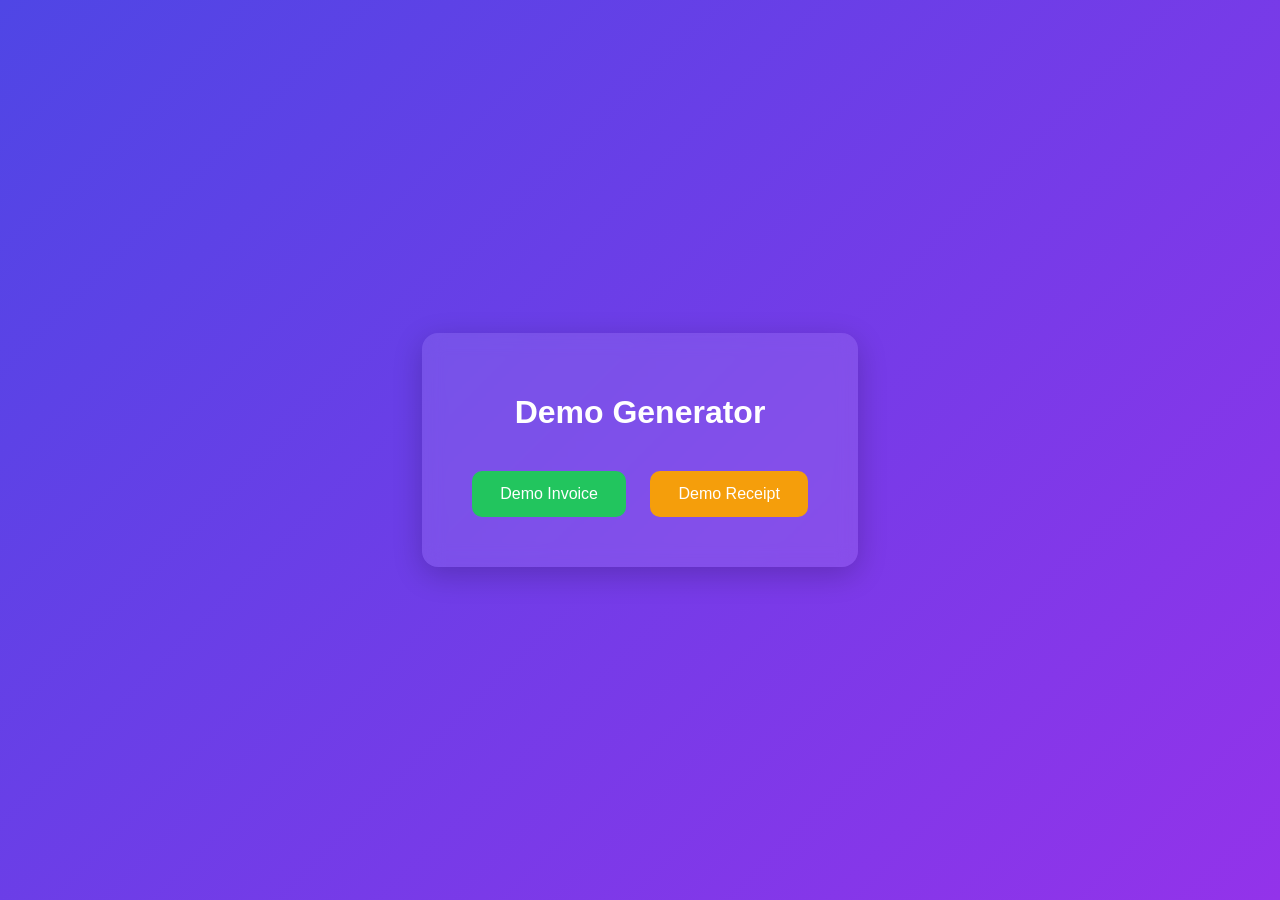
<file: index.html>
<!DOCTYPE html>
<html lang="en">
<head>
<meta charset="UTF-8">
<meta name="viewport" content="width=device-width, initial-scale=1.0">
<title>Demo Generator</title>

<style>
    body {
        margin: 0;
        font-family: 'Segoe UI', Tahoma, Geneva, Verdana, sans-serif;
        background: linear-gradient(135deg, #4f46e5, #9333ea);
        height: 100vh;
        display: flex;
        align-items: center;
        justify-content: center;
        color: white;
    }

    .container {
        text-align: center;
        background: rgba(255, 255, 255, 0.1);
        padding: 40px;
        border-radius: 16px;
        backdrop-filter: blur(10px);
        box-shadow: 0 8px 30px rgba(0,0,0,0.2);
    }

    h1 {
        margin-bottom: 30px;
        font-weight: 600;
    }

    .btn {
        display: inline-block;
        margin: 10px;
        padding: 14px 28px;
        font-size: 16px;
        border-radius: 10px;
        text-decoration: none;
        color: white;
        transition: 0.3s ease;
    }

    .btn-invoice {
        background: #22c55e;
    }

    .btn-invoice:hover {
        background: #16a34a;
        transform: translateY(-2px);
    }

    .btn-receipt {
        background: #f59e0b;
    }

    .btn-receipt:hover {
        background: #d97706;
        transform: translateY(-2px);
    }
</style>
</head>

<body>

<div class="container">
    <h1>Demo Generator</h1>

    <a class="btn btn-invoice" href="https://diymyios.github.io/Generator/invoice" target="_blank">
        Demo Invoice
    </a>

    <a class="btn btn-receipt" href="https://diymyios.github.io/Generator/receipt" target="_blank">
        Demo Receipt
    </a>
</div>

</body>
</html>
</file>
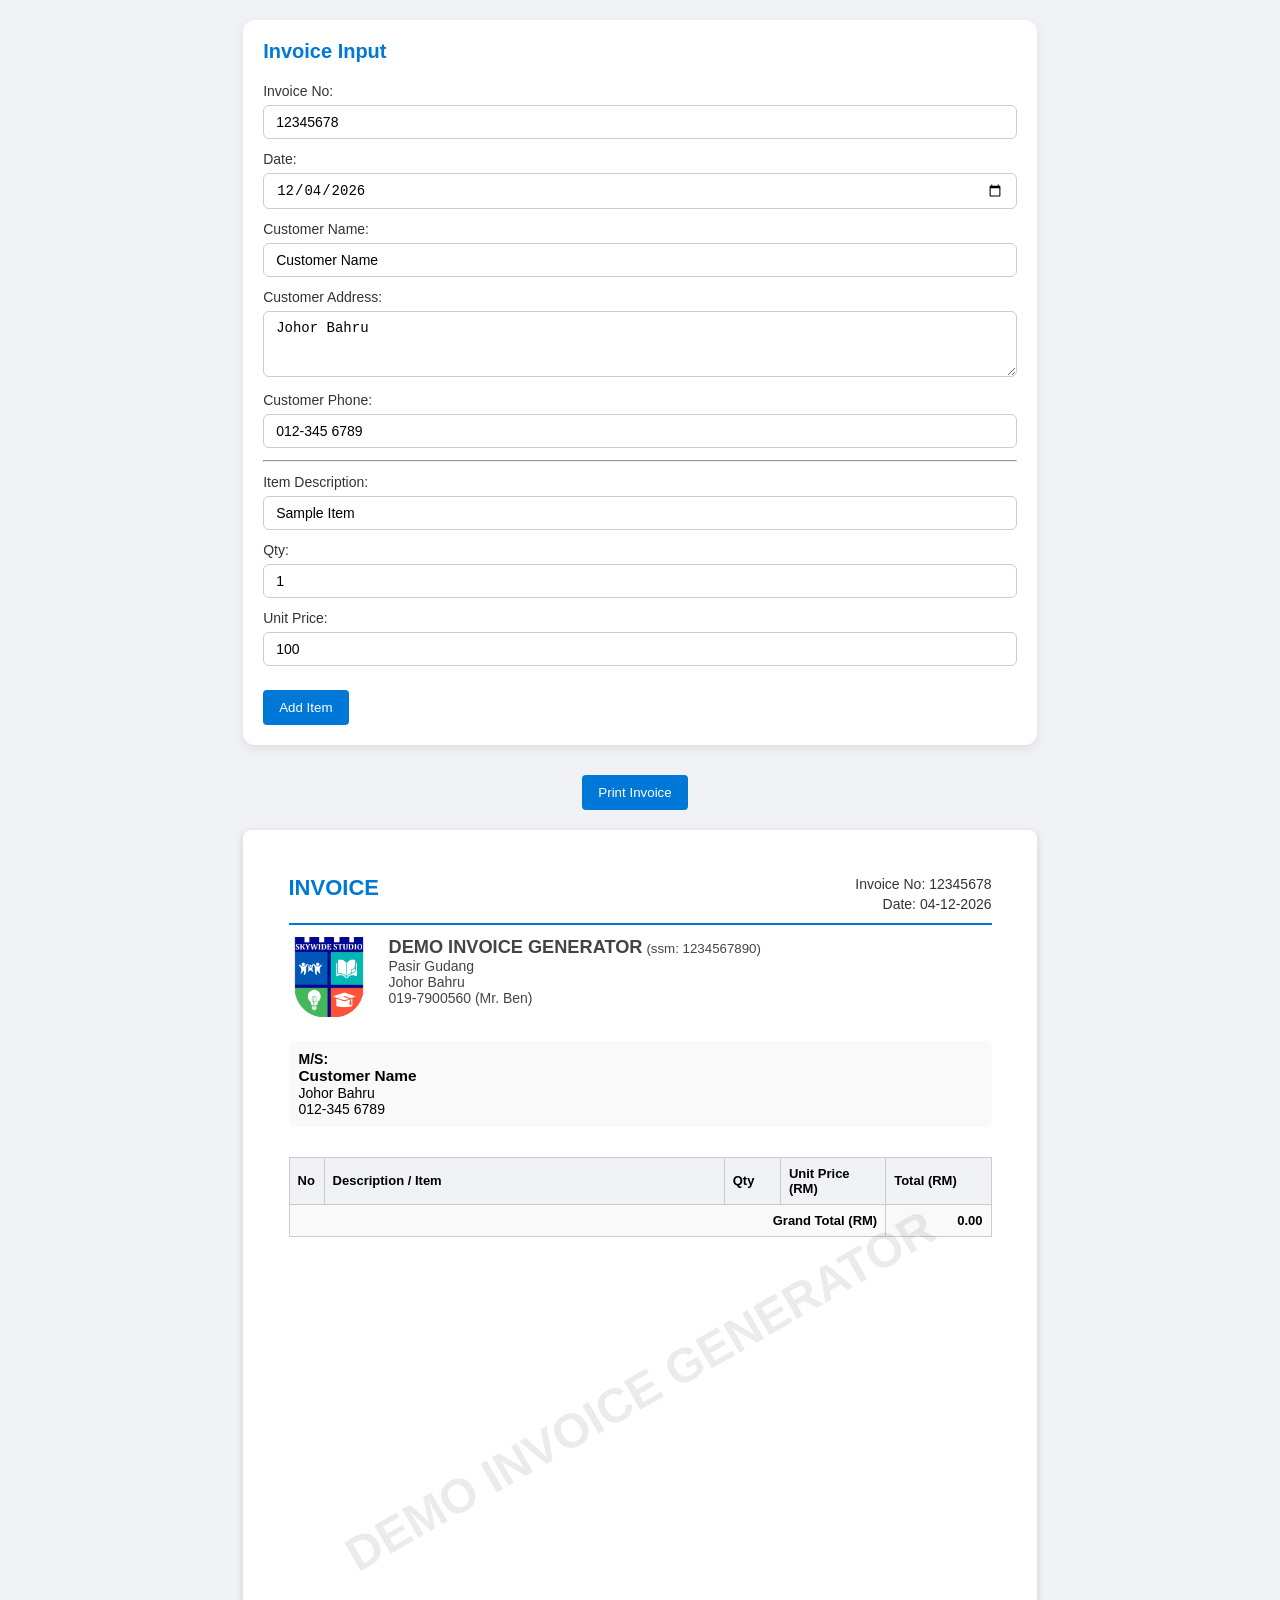
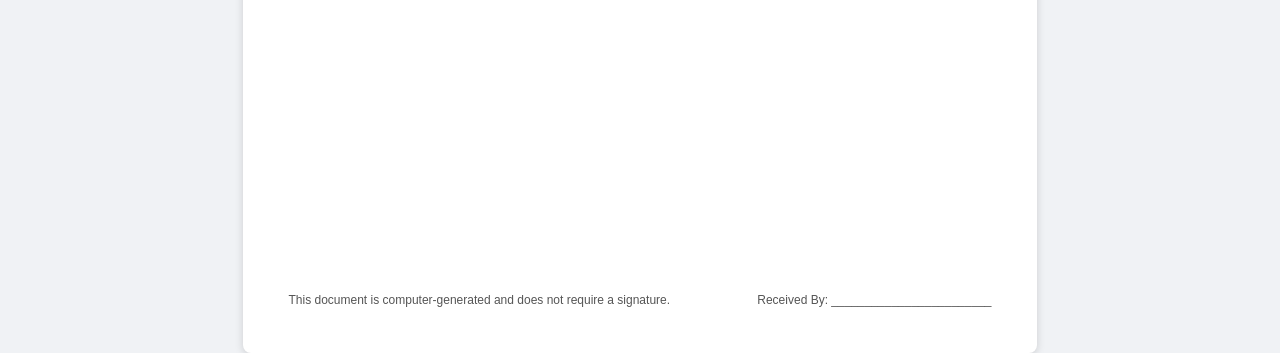
<file: invoice/index.html>
<!DOCTYPE html>
<html lang="en">
<head>
  <meta charset="UTF-8">
  <meta name="viewport" content="width=device-width, initial-scale=1.0">
  <title>Invoice Generator</title>
  <link rel="stylesheet" href="style.css">
</head>
<body>

<!-- Input Form -->
<div class="form-section">
  <h3>Invoice Input</h3>
  <label>Invoice No: <input id="invoiceNo" value="12345678"></label>
  <label>Date: <input id="invoiceDate" type="date"></label>
  <label>Customer Name: <input id="customerName" value="Customer Name"></label>
  <label>Customer Address: <textarea id="customerAddress" rows="3">Johor Bahru</textarea></label>
  <label>Customer Phone: <input id="customerPhone" value="012-345 6789"></label>
  <hr>
  <label>Item Description: <input id="itemDesc" value="Sample Item"></label>
  <label>Qty: <input id="itemQty" type="number" value="1"></label>
  <label>Unit Price: <input id="itemPrice" type="number" step="0.01" value="100"></label>
  <button onclick="addItem()">Add Item</button>
</div>

<!-- Action Buttons -->
<div class="action-buttons">
  <button onclick="window.print()">Print Invoice</button>
</div>

<!-- Invoice Preview -->
<div id="invoice" class="invoice">
  <div class="top-bar">
    <div class="title">INVOICE</div>
    <div class="ticket">
      Invoice No: <span id="previewInvoiceNo">12345678</span><br>
      Date: <span id="previewInvoiceDate">--</span><br>
    </div>
  </div>

  <div class="header">
    <img src="logo.png" class="logo">
    <div class="company-text">
      <b style="font-size:1.3em;">DEMO INVOICE GENERATOR</b>
      <span style="font-size:0.95em;"> (ssm: 1234567890)</span><br>
      Pasir Gudang<br>
      Johor Bahru<br>
      019-7900560 (Mr. Ben)
    </div>
  </div>

  <div class="customer-info">
    <b>M/S:</b><br>
    <b style="font-size:1.1em;" id="previewCustomer">Customer Name</b><br>
    <span id="previewAddress">Johor Bahru</span><br>
    <span id="previewPhone">012-345 6789</span><br>
  </div>

  <table class="invoice-details">
    <thead>
      <tr>
        <th style="width:5%">No</th>
        <th>Description / Item</th>
        <th style="width:8%">Qty</th>
        <th style="width:15%">Unit Price (RM)</th>
        <th style="width:15%">Total (RM)</th>
      </tr>
    </thead>
    <tbody id="tableBody">
      <tr>
        <td colspan="4" class="total">Grand Total (RM)</td>
        <td id="grandTotal" class="total">0.00</td>
      </tr>
    </tbody>
  </table>

  <div class="footer">
    <div>This document is computer-generated and does not require a signature.</div>
    <div>Received By: ________________________</div>
  </div>
</div>

<script src="script.js"></script>
</body>
</html>
</file>
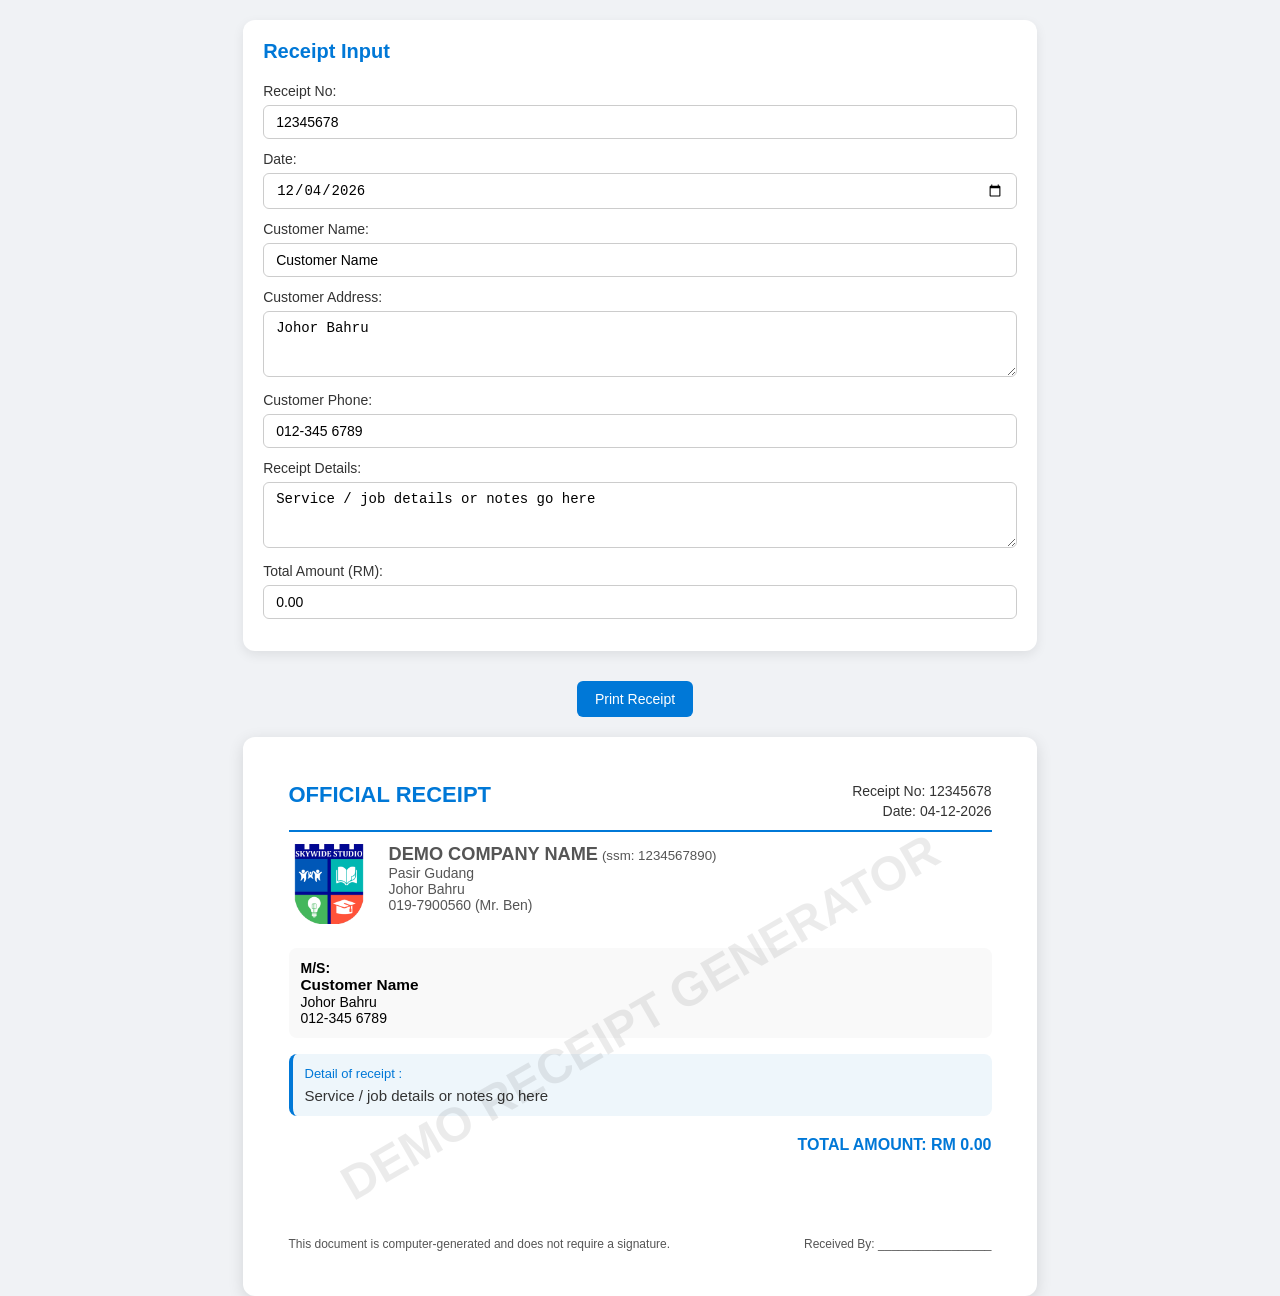
<file: receipt/index.html>
<!DOCTYPE html>
<html lang="en">
<head>
<meta charset="UTF-8">
<meta name="viewport" content="width=device-width, initial-scale=1.0">
<title>Official Receipt Generator</title>
<link rel="stylesheet" href="style.css">
</head>
<body>

<!-- Input Form -->
<div class="form-section">
  <h3>Receipt Input</h3>
  <label>Receipt No: <input id="receiptNo" value="12345678"></label>
  <label>Date: <input id="receiptDate" type="date"></label>
  <label>Customer Name: <input id="customerName" value="Customer Name"></label>
  <label>Customer Address: <textarea id="customerAddress" rows="3">Johor Bahru</textarea></label>
  <label>Customer Phone: <input id="customerPhone" value="012-345 6789"></label>
  <label>Receipt Details: <textarea id="receiptDetails" rows="3">Service / job details or notes go here</textarea></label>
  <label>Total Amount (RM): <input id="totalAmount" type="number" step="0.01" value="0.00"></label>
</div>

<!-- Action Buttons -->
<div class="action-buttons">
  <button onclick="window.print()">Print Receipt</button>
</div>

<!-- Receipt Preview -->
<div id="receipt" class="receipt">
  <div class="content">
    <div class="top-bar">
      <div class="title">OFFICIAL RECEIPT</div>
      <div class="ticket">
        Receipt No: <span id="previewReceiptNo">12345678</span><br>
        Date: <span id="previewReceiptDate">--</span><br>
      </div>
    </div>

    <div class="header">
      <img src="logo.png" class="logo">
      <div class="company-text">
        <b style="font-size:1.3em;">DEMO COMPANY NAME</b>
        <span style="font-size:0.95em;"> (ssm: 1234567890)</span><br>
        Pasir Gudang<br>
        Johor Bahru<br>
        019-7900560 (Mr. Ben)
      </div>
    </div>

    <div class="customer">
      <b>M/S:</b><br>
      <b style="font-size:1.1em;" id="previewCustomer">Customer Name</b><br>
      <div id="previewAddress">Johor Bahru</div>
      <span id="previewPhone">012-345 6789</span><br>
    </div>

    <div class="desc">
      <div class="desc-title">Detail of receipt :</div>
      <div class="desc-detail" id="previewDetails">
        Service / job details or notes go here
      </div>
    </div>

    <div class="total">
      TOTAL AMOUNT: RM <span id="previewTotal">0.00</span>
    </div>
  </div>

  <div class="footer">
    <div>This document is computer-generated and does not require a signature.</div>
    <div>Received By: _________________</div>
  </div>
</div>

<script src="script.js"></script>
</body>
</html>
</file>
<file: invoice/style.css>
* { box-sizing: border-box; }
body {
    margin: 0;
    font-family: "Segoe UI", Tahoma, sans-serif;
    background: #f0f2f5;
    display: flex;
    flex-direction: column;
    align-items: center;
}

.form-section {
    width: 210mm;
    background: #fff;
    padding: 20px;
    margin: 20px 0;
    border-radius: 12px;
    box-shadow: 0 4px 12px rgba(0,0,0,0.08);
}
.form-section h3 { margin-top: 0; font-size: 20px; color: #0078d7; }
.form-section label { display: block; margin: 12px 0; font-size: 14px; color: #333; }
.form-section input, .form-section textarea {
    width: 100%;
    padding: 8px 12px;
    margin-top: 6px;
    border: 1px solid #ccc;
    border-radius: 6px;
    font-size: 14px;
}
.form-section textarea { resize: vertical; }
.form-section button {
    margin-top: 12px;
    padding: 10px 16px;
    background: #0078d7;
    color: #fff;
    border: none;
    border-radius: 4px;
    cursor: pointer;
}
.form-section button:hover { background: #005fa3; }

.action-buttons {
    margin: 10px 0 20px;
}
.action-buttons button {
    margin-right: 10px;
    padding: 10px 16px;
    background: #0078d7;
    color: #fff;
    border: none;
    border-radius: 4px;
    cursor: pointer;
}
.action-buttons button:hover { background: #005fa3; }

.invoice {
    position: relative;
    width: 210mm;
    min-height: 297mm;
    background: #fff;
    padding: 12mm;
    display: flex;
    flex-direction: column;
    color: #000;
    border-radius: 8px;
    box-shadow: 0 2px 8px rgba(0,0,0,0.15);
}
.top-bar {
    display: flex;
    justify-content: space-between;
    align-items: flex-start;
    border-bottom: 2px solid #0078d7;
    padding-bottom: 8px;
    margin-bottom: 12px;
}
.title {
    font-size: 22px;
    font-weight: bold;
    color: #0078d7;
}
.ticket {
    text-align: right;
    font-size: 14px;
    line-height: 1.4;
    color: #333;
}
.header { position: relative; margin-bottom: 20px; }
.logo { max-width: 80px; position: relative; z-index: 2; }
.company-text {
    position: absolute;
    top: 0;
    left: 100px;
    z-index: 1;
    font-size: 14px;
    color: #444;
}
.customer-info {
    font-size: 14px;
    margin-bottom: 20px;
    padding: 10px;
    background: #f9f9f9;
    border-radius: 6px;
}
.invoice::before {
    content: "DEMO INVOICE GENERATOR";
    position: absolute;
    top: 50%;
    left: 50%;
    transform: translate(-50%, -50%) rotate(-30deg);
    font-size: 48px;
    font-weight: bold;
    color: rgba(0, 0, 0, 0.08);
    white-space: nowrap;
    pointer-events: none;
    z-index: 0;
}
.invoice-details {
    width: 100%;
    border-collapse: collapse;
    margin-top: 10px;
}
.invoice-details th, .invoice-details td {
    border: 1px solid #ccc;
    padding: 8px;
    font-size: 13px;
}
.invoice-details th {
    background: #f0f2f5;
    text-align: left;
}
.invoice-details td:nth-child(3),
.invoice-details td:nth-child(4),
.invoice-details td:nth-child(5) {
    text-align: right;
}
.total {
    font-weight: bold;
    text-align: right;
    background: #f9f9f9;
}
.footer {
    margin-top: auto;
    display: flex;
    justify-content: space-between;
    font-size: 12px;
    padding-top: 8px;
    color: #555;
}
@media print {
    body { margin: 0; background: #fff; }
    .form-section, .action-buttons { display: none; }
    .invoice {
        height: 287mm;
        display: flex;
        flex-direction: column;
    }
}
</file>
<file: receipt/style.css>
* { box-sizing: border-box; }
body {
    margin: 0;
    font-family: "Segoe UI", "Inter", sans-serif;
    background: #f0f2f5;
    display: flex;
    flex-direction: column;
    align-items: center;
}

/* ===== FORM ===== */
.form-section {
    width: 210mm;
    background: #fff;
    padding: 20px;
    margin: 20px 0;
    border-radius: 12px;
    box-shadow: 0 4px 12px rgba(0,0,0,0.08);
}
.form-section h3 { margin-top: 0; font-size: 20px; color: #0078d7; }
.form-section label { display: block; margin: 12px 0; font-size: 14px; color: #333; }
.form-section input, .form-section textarea {
    width: 100%;
    padding: 8px 12px;
    margin-top: 6px;
    border: 1px solid #ccc;
    border-radius: 6px;
    font-size: 14px;
}
.form-section textarea { resize: vertical; }

.action-buttons { margin: 10px 0 20px; }
.action-buttons button {
    margin-right: 10px;
    padding: 10px 18px;
    background: #0078d7;
    color: #fff;
    border: none;
    border-radius: 6px;
    cursor: pointer;
    font-size: 14px;
}
.action-buttons button:hover { background: #005fa3; }

/* ===== RECEIPT ===== */
.receipt {
    width: 210mm;
    height: 148mm; /* A5 landscape */
    background: #fff;
    padding: 12mm;
    border-radius: 12px;
    box-shadow: 0 4px 16px rgba(0,0,0,0.12);
    display: flex;
    flex-direction: column;
    color: #000;
    position: relative;
	z-index: 1;
}
.receipt::before {
    content: "DEMO RECEIPT GENERATOR";
    position: absolute;
    top: 50%;
    left: 50%;
    transform: translate(-50%, -50%) rotate(-30deg);
    font-size: 48px;
    font-weight: bold;
    color: rgba(0, 0, 0, 0.08);
    white-space: nowrap;
    pointer-events: none;
    z-index: 0;
}

.content { flex: 1; }

.top-bar {
    display: flex;
    justify-content: space-between;
    align-items: flex-start;
    border-bottom: 2px solid #0078d7;
    padding-bottom: 8px;
    margin-bottom: 12px;
}
.title { font-size: 22px; font-weight: bold; color: #0078d7; }
.ticket { text-align: right; font-size: 14px; line-height: 1.4; color: #333; }

.header { position: relative; margin-bottom: 20px; }
.logo { max-width: 80px; }
.company-text {
    position: absolute;
    top: 0;
    left: 100px;
    font-size: 14px;
    color: #555;
}

.customer {
    background: #f9f9f9;
    padding: 12px;
    border-radius: 8px;
    font-size: 14px;
    margin-bottom: 16px;
}

.desc {
    background: #eef6fb;
    border-left: 4px solid #0078d7;
    padding: 12px;
    border-radius: 8px;
}
.desc-title { font-size: 13px; color: #0078d7; margin-bottom: 6px; }
.desc-detail { font-size: 15px; font-weight: 500; color: #333; }

.total {
    margin-top: 20px;
    text-align: right;
    font-size: 16px;
    font-weight: bold;
    color: #0078d7;
}

.footer {
    display: flex;
    justify-content: space-between;
    font-size: 12px;
    padding-top: 8px;
    margin-top: auto;
    color: #555;
}

@media print {
    body { margin: 0; background: #fff; }
    .form-section, .action-buttons { display: none; }
    @page { size: A5 landscape; margin: 0; }
}
</file>
